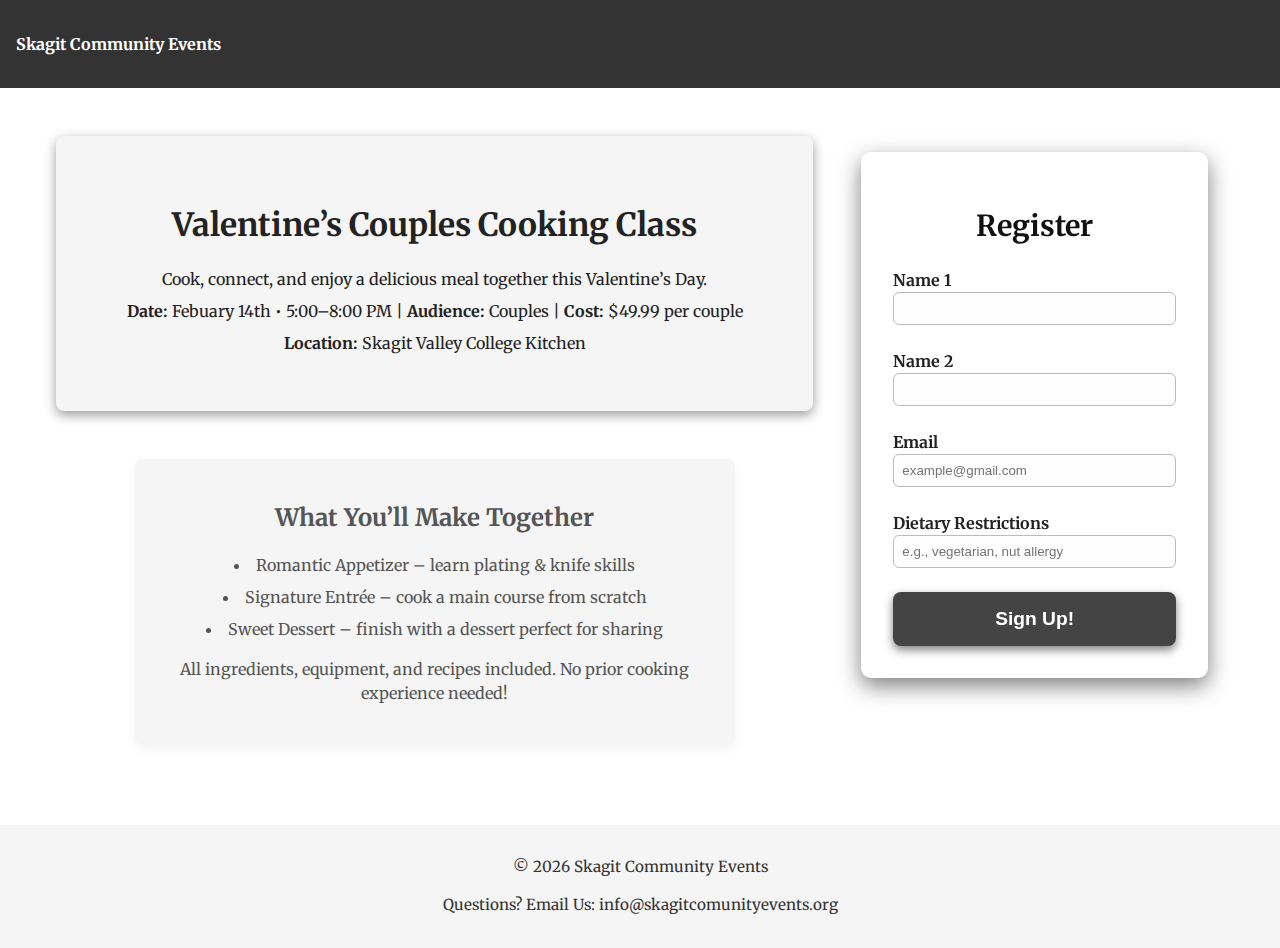
<file: index.html>
<!doctype html>
<html lang="en">
<head>
  <meta charset="utf-8">
  <meta name="viewport" content="width=device-width, initial-scale=1">
  <title>Valentine’s Couples Cooking Class</title>
  <link href="https://fonts.googleapis.com/css2?family=Merriweather:wght@400;700&display=swap" rel="stylesheet">
  <link rel="stylesheet" href="styles.css">
</head>
<body>

  <!-- Accessibility -->
  <a href="#main" class="skip-link">Skip to main content</a>

  <header class="bar">
    <p>Skagit Community Events</p>
  </header>

  <main id="main">
    <div class="workshop-container">

      <!-- Left Column: Hero + Details -->
      <div class="content-left">

        <!-- Hero Section -->
        <section class="workshop-overview hero">
          <h1>Valentine’s Couples Cooking Class</h1>
          <p>Cook, connect, and enjoy a delicious meal together this Valentine’s Day.</p>
          <p>
            <strong>Date:</strong> Febuary 14th • 5:00–8:00 PM | 
            <strong>Audience:</strong> Couples |
            <strong>Cost:</strong> $49.99 per couple
            <p><Strong>Location:</Strong> Skagit Valley College Kitchen </p>
          </p>
        </section>

        <!-- Details Section -->
        <section class="details">
          <h2>What You’ll Make Together</h2>
          <ul>
            <li>Romantic Appetizer – learn plating & knife skills</li>
            <li>Signature Entrée – cook a main course from scratch</li>
            <li>Sweet Dessert – finish with a dessert perfect for sharing</li>
          </ul>
          <p>All ingredients, equipment, and recipes included. No prior cooking experience needed!</p>
        </section>

      </div>

      <!-- Right Column: Sticky Registration Form -->
      <aside class="sticky-register">
        <section id="register">
          <form>
            <h2>Register</h2>
            <label for="name">Name 1
              <input type="text" id="name" name="name" required>
            </label>
            <label for="name">Name 2
              <input type="text" id="name" name="name" required>
            </label>
            <label for="email">Email
              <input type="email" id="email" name="email" required placeholder="example@gmail.com">
            </label>
            <label for="diet">Dietary Restrictions
              <input type="text" id="diet" name="diet" placeholder="e.g., vegetarian, nut allergy ">
            </label>
            <button type="submit">Sign Up!</button>
          </form>
        </section>
      </aside>

    </div>
  </main>

  <footer>
    <p>© 2026 Skagit Community Events</p>
    <p> Questions? Email Us: info@skagitcomunityevents.org</p>
  </footer>

</body>
</html>
</file>
<file: styles.css>
/* =========================
   Base Styles
   ========================= */
*,
*::before,
*::after {
  box-sizing: border-box;
}

body {
  margin: 0;
  font-family: 'Merriweather', serif;
  line-height: 1.5;
  color: #222;
  background: #fff;
}

/* Accessibility */
.skip-link {
  position: absolute;
  top: -40px;
  left: 0;
  padding: 0.5rem;
  background: #000;
  color: #fff;
}
.skip-link:focus {
  top: 0;
}

/* Global spacing */
header, main, footer, section {
  padding: 1rem;
}

/* Typography */
h1, h2 {
  font-weight: 700;
  line-height: 1.25;
}

ul {
  padding-left: 1.25rem;
}

li {
  margin-bottom: 0.5rem;
}

/* Header & Footer */
.bar {
  position: sticky;
  top: 0;
  width: 100%;
  background: #333;
  color: #fff;
  padding: 1rem;
  text-align: left;
  font-weight: bold;
  z-index: 1000;
}

footer {
  background-color: #f5f5f5;
  padding: 1rem;
  text-align: center;
  font-size: 0.95rem;
  color: #333;
}

/* Workshop Container: Left + Right Columns */
.workshop-container {
  display: flex;
  gap: 2rem;
  max-width: 1200px;
  margin: auto;
  padding: 2rem 1rem;
}

.content-left {
  flex: 2;
}

/* Hero Section */
.hero {
  background-color: #f5f5f5;
  text-align: center;
  padding: 3rem 1rem;
  margin-bottom: 3rem;
  border-radius: 8px;
  box-shadow: 0 4px 12px rgba(0,0,0,0.4);
}

.hero p {
  margin: 0.5rem 0;
}

/* Details Section */
.details {
  padding: 1.5rem;
  border-radius: 8px;
  background-color: #f5f5f5;
  box-shadow: 0 4px 12px rgba(0,0,0,0.05);
  color: #555;
  max-width: 600px;
  margin: 2rem auto 2rem auto;
  text-align: center;
  font-size: 1rem;
}

.details ul {
  list-style-type: disc;
  list-style-position: inside;
  padding-left: 0;
}

.details li {
  margin-bottom: 0.5rem;
  font-size: 1rem;
}

/* Sticky Registration Form */
.sticky-register {
  flex: 1;
  position: sticky;
  top: 20px;
  align-self: flex-start;
}


#register form {
  width: 100%;
  padding: 2rem;
  background-color: #fff;
  border-radius: 10px;
  box-shadow: 0 8px 22px rgba(0,0,0,0.5);
  display: flex;
  flex-direction: column;
}

#register h2 {
  text-align: center;
  font-size: 1.8rem;
  font-weight: 700;
  color: #111;
  margin-bottom: 1.5rem;
}

#register label {
  display: block;
  margin-bottom: 0.5rem;
  font-weight: 700;
}

#register input {
  width: 100%;
  padding: 0.5rem;
  margin-bottom: 1rem;
  border: 1px solid #bbb;
  background-color: #fefefe;
  border-radius: 6px;
}

#register button {
  width: 100%;
  padding: 1rem 1.2rem;
  background-color: #444444; 
  color: #fff;
  font-size: 1.2rem;
  border: none;
  border-radius: 8px;
  font-weight: 700;
  box-shadow: 0 4px 10px rgba(0,0,0,0.5);
  cursor: pointer;
  transition: background 0.3s;
}

#register button:hover {
  background-color: #7c7366;
  transform: scale(1.05);
}
</file>
